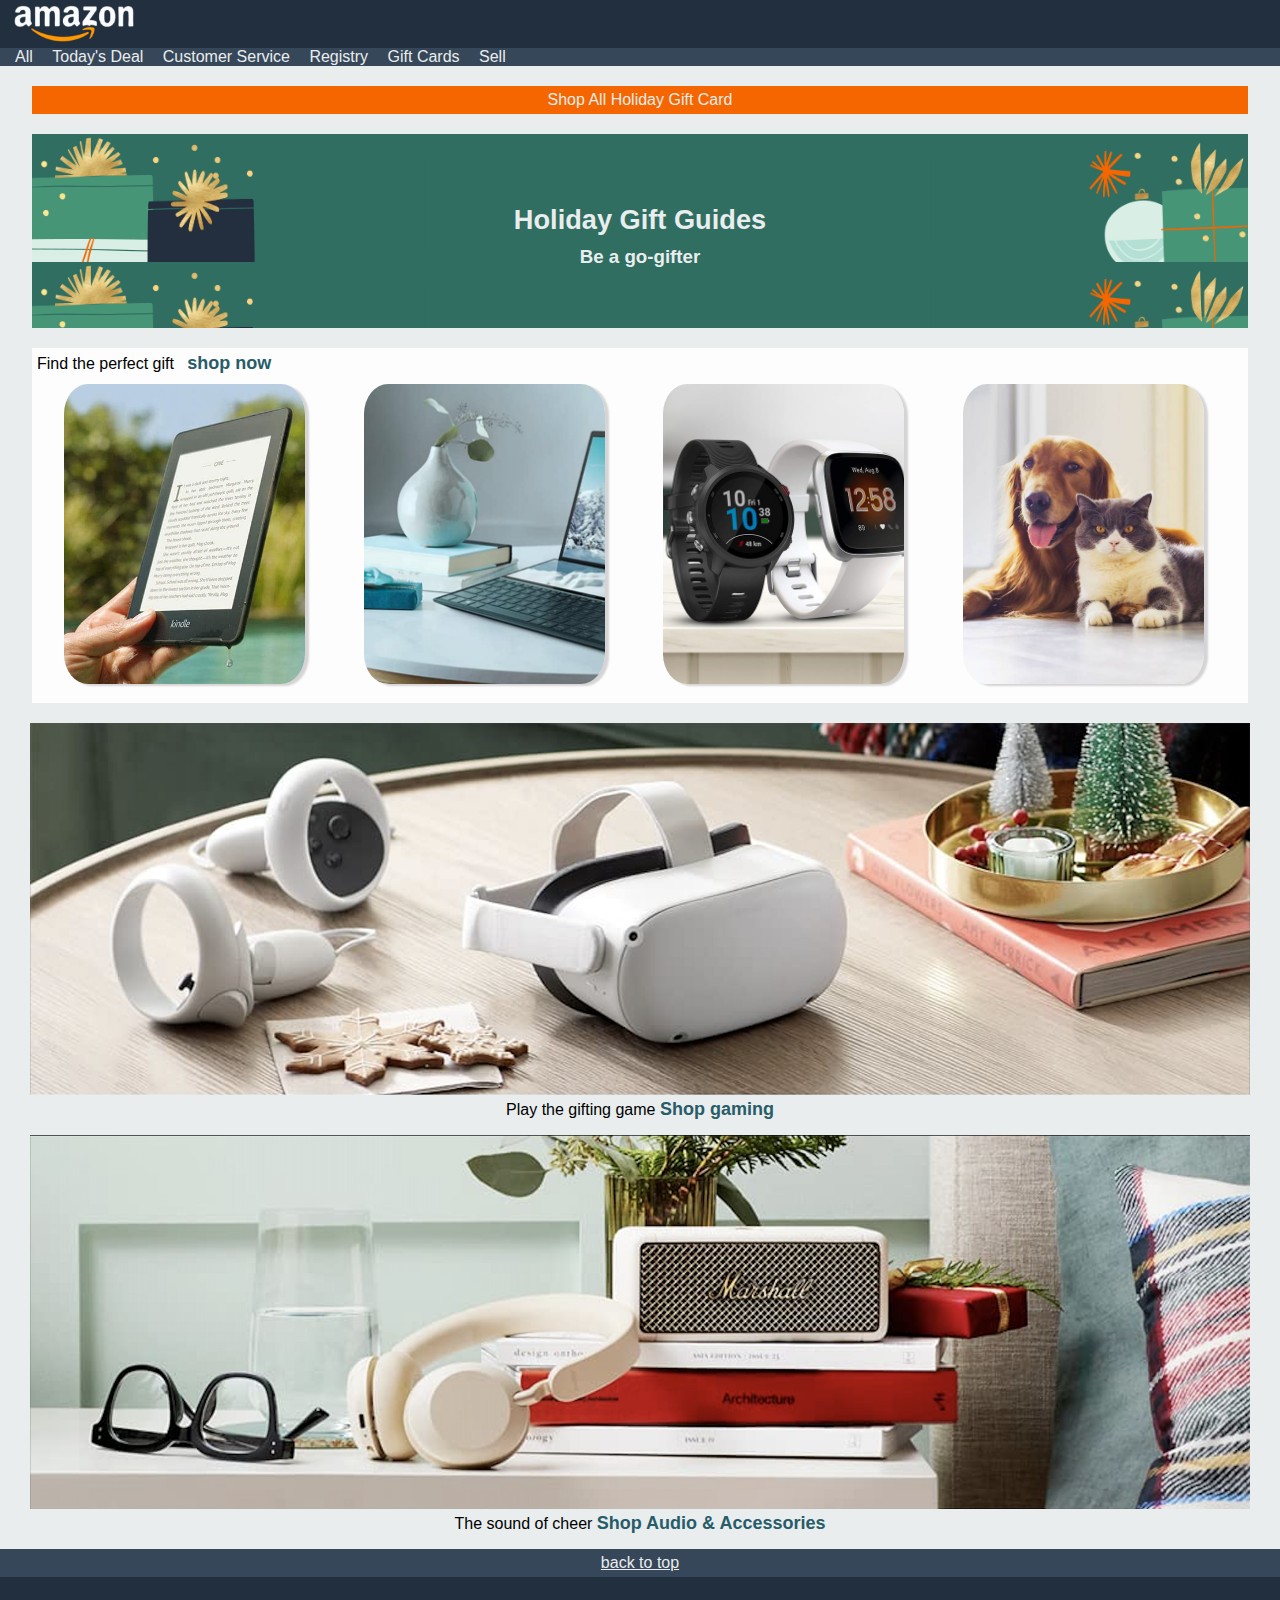
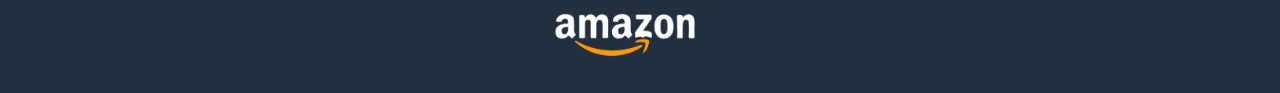
<file: index.html>
<!DOCTYPE html>
<html lang="en">

<head>
    <meta charset="UTF-8">
    <meta name="viewport" content="width=device-width, initial-scale=1.0">
    <title>Amazon Page</title>
    <link rel="stylesheet" href="assets/css/style.css">
</head>

<body>
    <header id="header">
        <div class="logo"><img src="assets/images/logo.png" alt="logo Amazon" class="foto1"></div>
        <nav class="nav">
            <ul>
                <li class="list"><a href="javascript:void(0)" class="link">All</a></li>
                <li class="list"><a href="javascript:void(0)" class="link">Today's Deal</a></li>
                <li class="list"><a href="javascript:void(0)" class="link">Customer Service</a></li>
                <li class="list"><a href="javascript:void(0)" class="link">Registry</a></li>
                <li class="list"><a href="javascript:void(0)" class="link">Gift Cards</a></li>
                <li class="list"><a href="javascript:void(0)" class="link">Sell</a></li>
            </ul>
        </nav>
    </header>
    <main>
        <section class="yellow">
            <p> Shop All Holiday Gift Card</p>
        </section>
        <section class="backgr">
            <h1 class="titolo">Holiday Gift Guides</h1>
            <h3>Be a go-gifter</h3>
        </section>
        <section class="whitebg">
            <p class="inline">Find the perfect gift </p>&nbsp;
            <a href="javascript:void(0)" class="link2"><strong>shop now </strong></a>
            <div>
                <img src="assets/images/img_1.jpg" alt="foto" class="fotografie">
                <img src="assets/images/img_2.jpg" alt="foto2" class="fotografie">
                <img src="assets/images/img_3.jpg" alt="foto3" class="fotografie">
                <img src="assets/images/img_4.jpg" alt="foto4" class="fotografie">
            </div>
        </section>
        <section class="centro">
            <img src="assets/images/img_9.png" alt="foto5" class="foto5"><br>
            <p class="inline"> Play the gifting game </p>
            <a href="javascript:void(0)" class="link2"><strong>Shop
                    gaming</strong></a>
        </section>
        <section class="centro">
            <img src="assets/images/img_10.png" alt="foto6" class="foto6"><br>
            <p class="inline"> The sound of cheer </p>
            <a href="javascript:void(0)" class="link2"> <strong>Shop Audio &
                    Accessories</strong></a>
        </section>
    </main>
    <footer>
        <div class="fondopagina">
            <a href="#header" title="back to top" rel="nofollow" class="link3"> back to top </a>
        </div>
        <div class="logo"> <img src="assets/images/logo.png" alt="logo Amazon" class="logo2"></div>
    </footer>

</body>

</html>
</file>
<file: assets/css/style.css>
/* Your styles here */
* {
    box-sizing: border-box;
    font-family: Arial, Helvetica, sans-serif;
    margin: 0;
    padding: 0;

}

body {
    background-color: #e9edee;
}


.logo {
    background-color: #222f3e;
    color: #eaeded;
}

.foto1 {
    width: 10%;
    align-items: start;
    margin: 0 10px;
}

.nav {
    color: #eaeded;
    background-color: #364759;
    text-align: left;

}

.list {
    margin-left: 15px;

    display: inline;
}

.yellow,
.backgr,
.whitebg{
    width: 95%;
    margin: 20px auto;
    padding: 5px;
}

.yellow,
.backgr {
    text-align: center;
    align-items: center;
    color: #eaeded;
}

.yellow {
    background-color: #f56600;
}

.backgr {
    background-image: url(/assets/images/bg-image.png);
    padding: 60px;
}

.titolo {
    margin: 10px;
    font-size: 1.7rem;
}

.whitebg {
    background-color: #FDFDFD;
    color: black;
}

.fotografie {

    display: inline;
    width: 20%;
    min-height: 300px;
    max-height: 300px;
    object-fit: cover;
    object-position: bottom;
    border-radius: 10%;
    margin: 10px 27px;
    box-shadow: 4px 2px 2px #d5d3d3;
}
.foto5,
.foto6{
    width: 95.3%;

}
.centro{
    text-align: center;
    margin-bottom: 15px;
}
.fondopagina{
    text-align: center;
    background-color: #364759;
    color: #eaeded;
    padding-top: 5px;
    padding-bottom: 5px;
}
.logo2{
    margin-top: 30px;
    margin-bottom: 30px;
    width: 150px;
    margin-left: 43%;
    margin-right: 43%;
}
.link,.link2{
    text-decoration: none;
}
.link, .link3{
    color: #eaeded;
}
.link2{
    color: #275c69;
    font-size: large;
}
.inline, .link2{
    display: inline;
}
</file>
